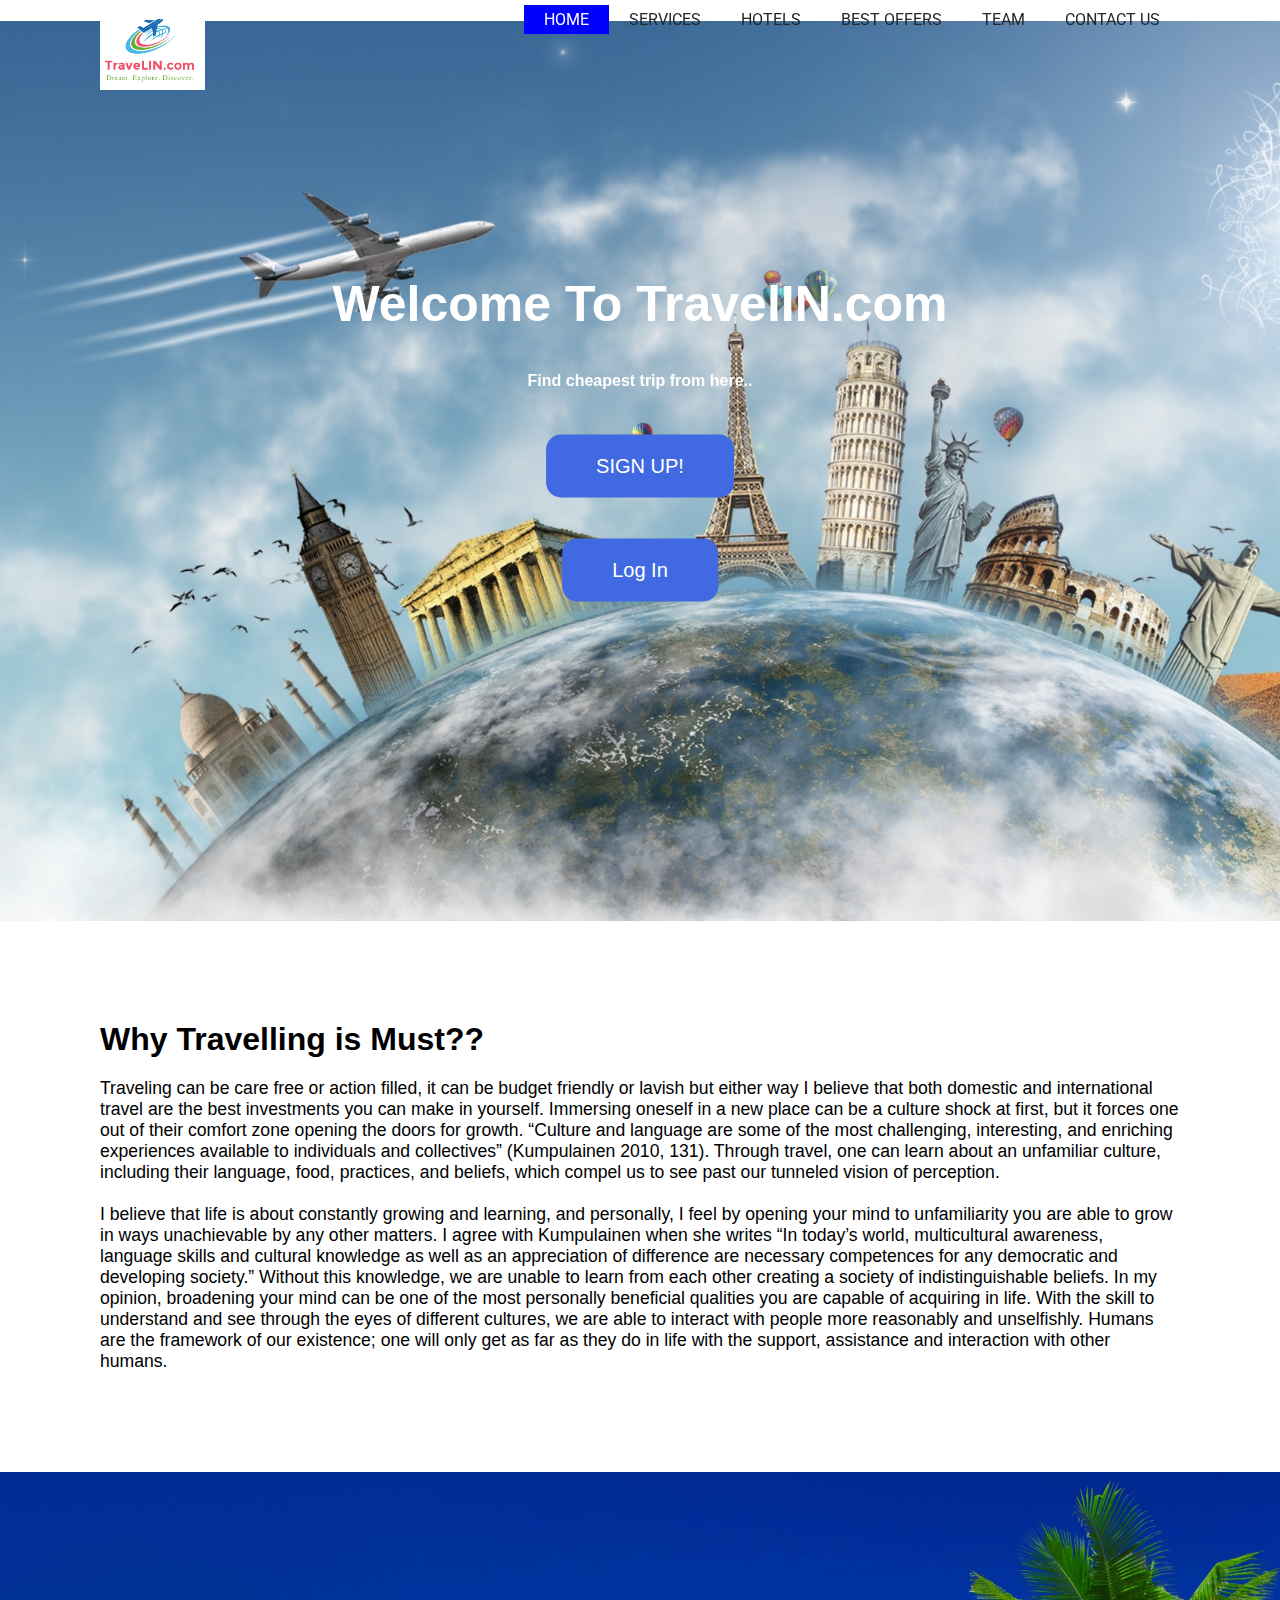
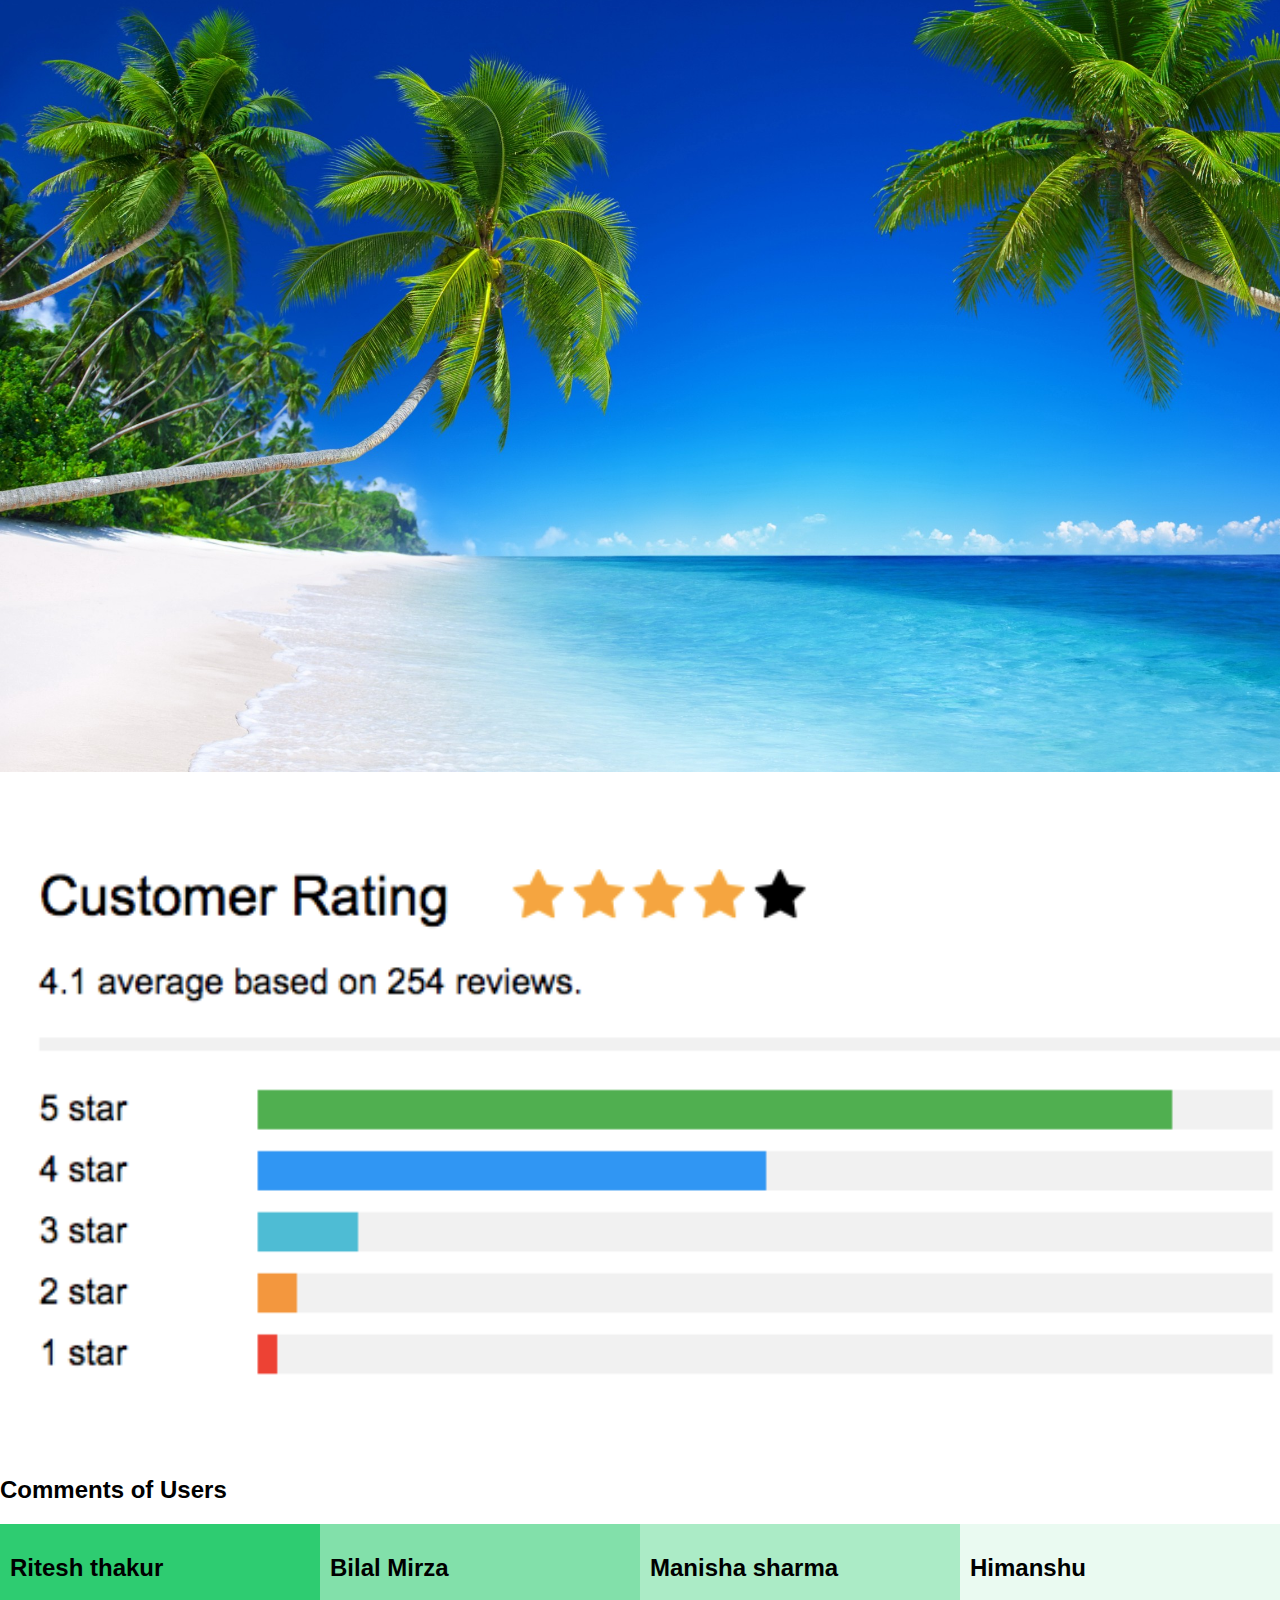
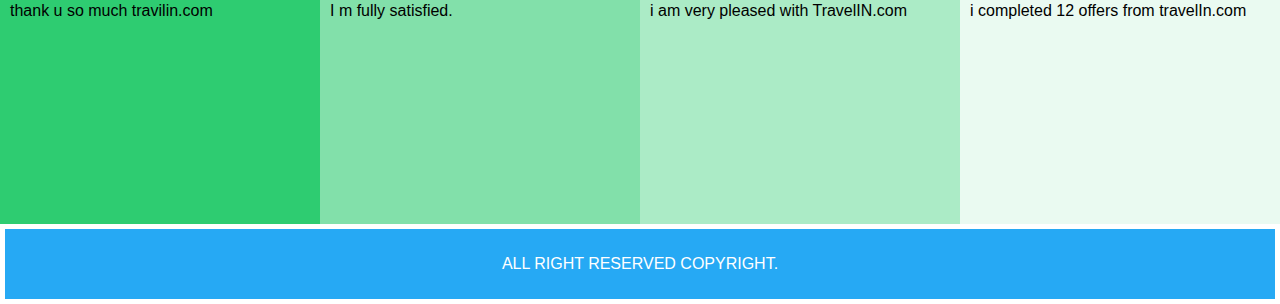
<file: Index.htm>
<!doctype html>
<html>
<head>
<title> Faishu tourism | Mohammad Faisal </title>
    <link rel="stylesheet" href="style.css">
    </head>
<body>
<nav>
    <div class="logo">
    <img src="travelin.png">
    </div>
    <ul>
        <li> <a href="#" class="active"> Home</a></li>
        <li> <a href="https://www.pandadoc.com/website-standard-terms-and-conditions-template/"> services</a></li>
        <li> <a href="http://preview.themeforest.net/item/travelz-mega-travel-tour-booking-html5-template/full_screen_preview/21155210?redirect_back=true&ref=cirvitis"> Hotels</a></li>
        <li> <a href="best%20offers.html"> Best OFFERS</a></li>
        <li> <a href="Team.html"> Team</a></li>
        <li> <a href="contactyus.htm">Contact US</a></li>
    </ul>
    </nav>
    <section class="sec1">
        <h1> Welcome To TravelIN.com</h1>
        <h4> Find cheapest trip from here..</h4>
        <button style="font-size: 20px"> <a href="signup.html">SIGN UP!</a></button>
        <pre>
        </pre>
        <button style="font-size: 20px"> <a href="signup.html">Log In</a></button>
        
    </section>
    <section class="content">
        <h1> Why Travelling is Must??</h1>
    <p> Traveling can be care free or action filled, it can be budget friendly or lavish but either way I believe that both domestic and international travel are the best investments you can make in yourself. Immersing oneself in a new place can be a culture shock at first, but it forces one out of their comfort zone opening the doors for growth. “Culture and language are some of the most challenging, interesting, and enriching experiences available to individuals and collectives” (Kumpulainen 2010, 131). Through travel, one can learn about an unfamiliar culture, including their language, food, practices, and beliefs, which compel us to see past our tunneled vision of perception.<br><br>
        I believe that life is about constantly growing and learning, and personally, I feel by opening your mind to unfamiliarity you are able to grow in ways unachievable by any other matters. I agree with Kumpulainen when she writes “In today’s world, multicultural awareness, language skills and cultural knowledge as well as an appreciation of difference are necessary competences for any democratic and developing so­ciety.” Without this knowledge, we are unable to learn from each other creating a society of indistinguishable beliefs. In my opinion, broadening your mind can be one of the most personally beneficial qualities you are capable of acquiring in life. With the skill to understand and see through the eyes of different cultures, we are able to interact with people more reasonably and unselfishly. Humans are the framework of our existence; one will only get as far as they do in life with the support, assistance and interaction with other humans.
        </p>
    </section>
    <section class="sec3"></section>
    <pre>
    
    </pre>
    <section class="sec4"></section>
    <section class="sec5"></section>
    <pre>
    
    </pre>
    <h2>Comments of Users</h2>
    <div class="row">
  <div class="column" style="background-color:#2ECC71;">
    <h2>Ritesh thakur</h2>
    <p> thank u so much travilin.com</p>
  </div>
  <div class="column" style="background-color:#82E0AA;">
    <h2>Bilal Mirza</h2>
    <p>I m fully satisfied. </p>
  </div>
  <div class="column" style="background-color:#ABEBC6;">
    <h2>Manisha sharma</h2>
    <p>i am very pleased with TravelIN.com</p>
  </div>
  <div class="column" style="background-color:#EAFAF1;">
    <h2>Himanshu</h2>
    <p>i completed 12 offers from travelIn.com</p>
  </div>
</div>
</body>
<footer>
    <p align="middle" ><font color="white"> ALL RIGHT RESERVED COPYRIGHT.</font></p>
    </footer>
</html>
</file>
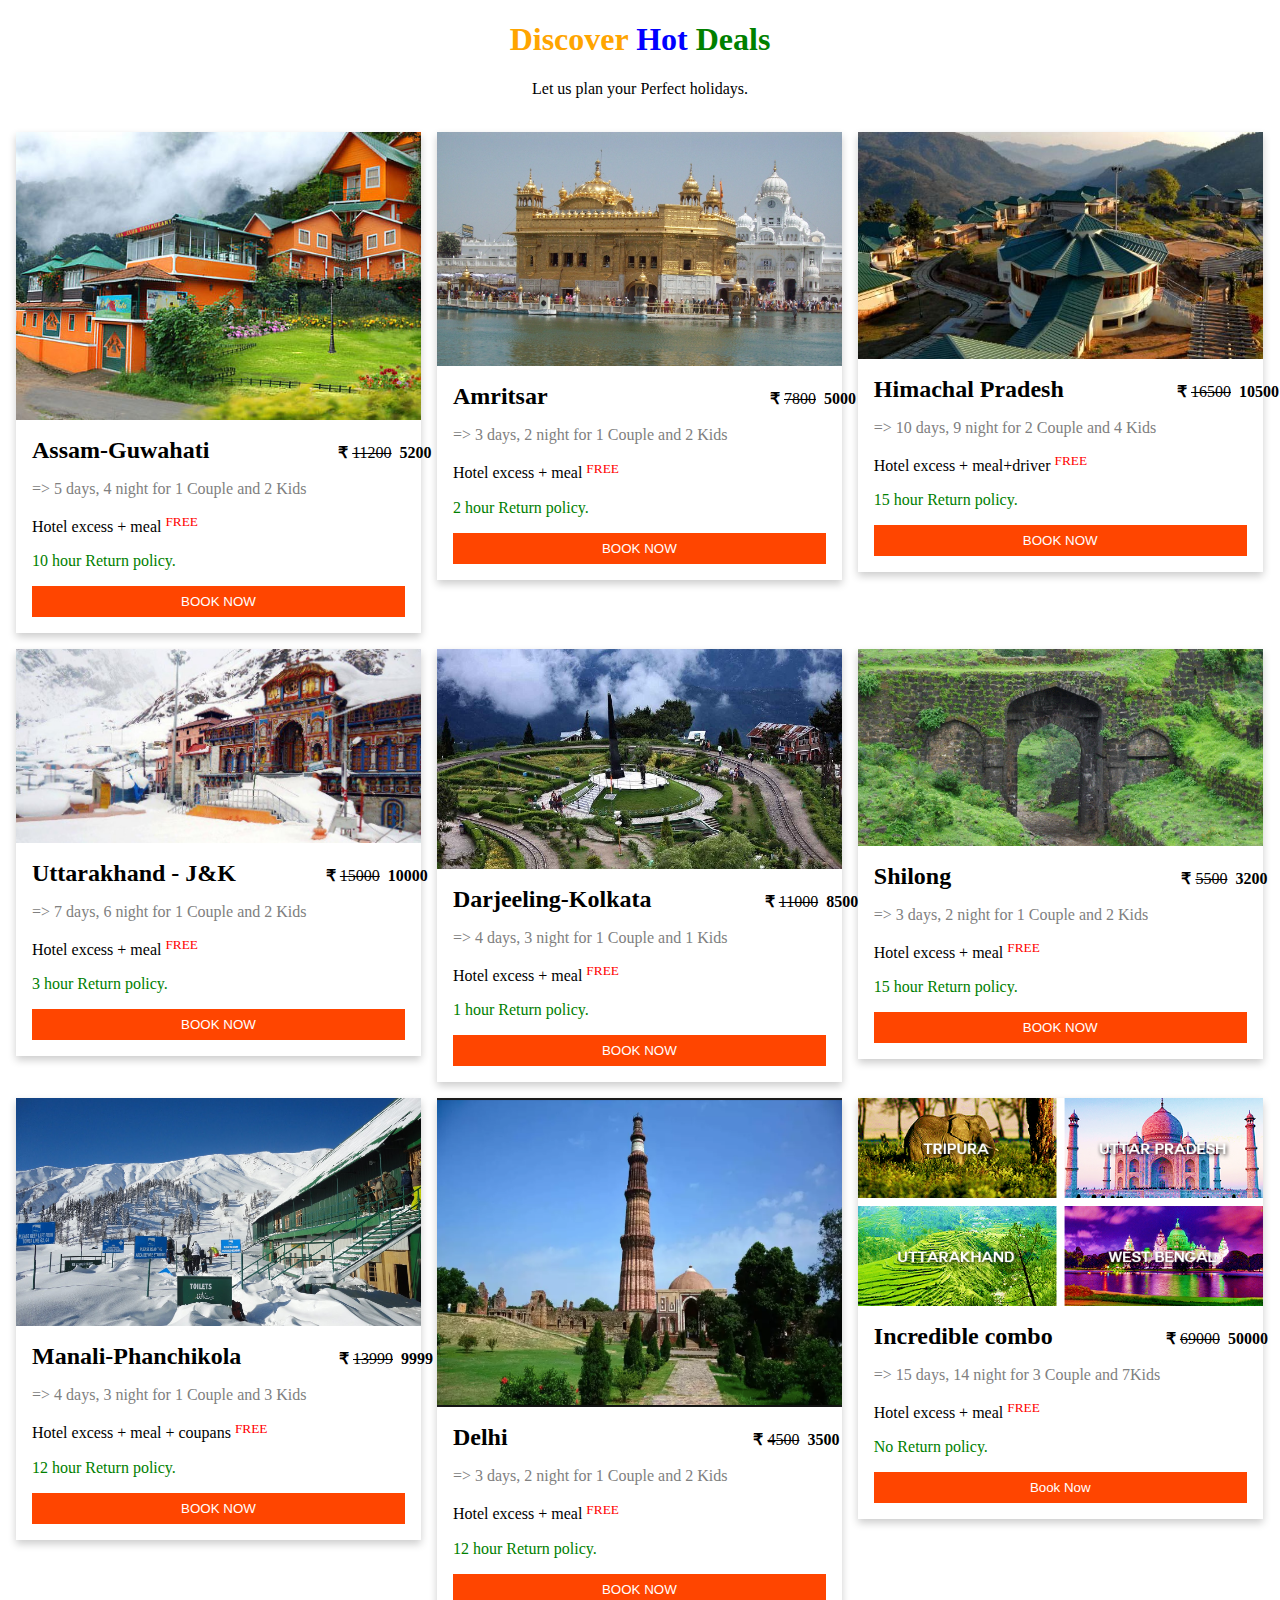
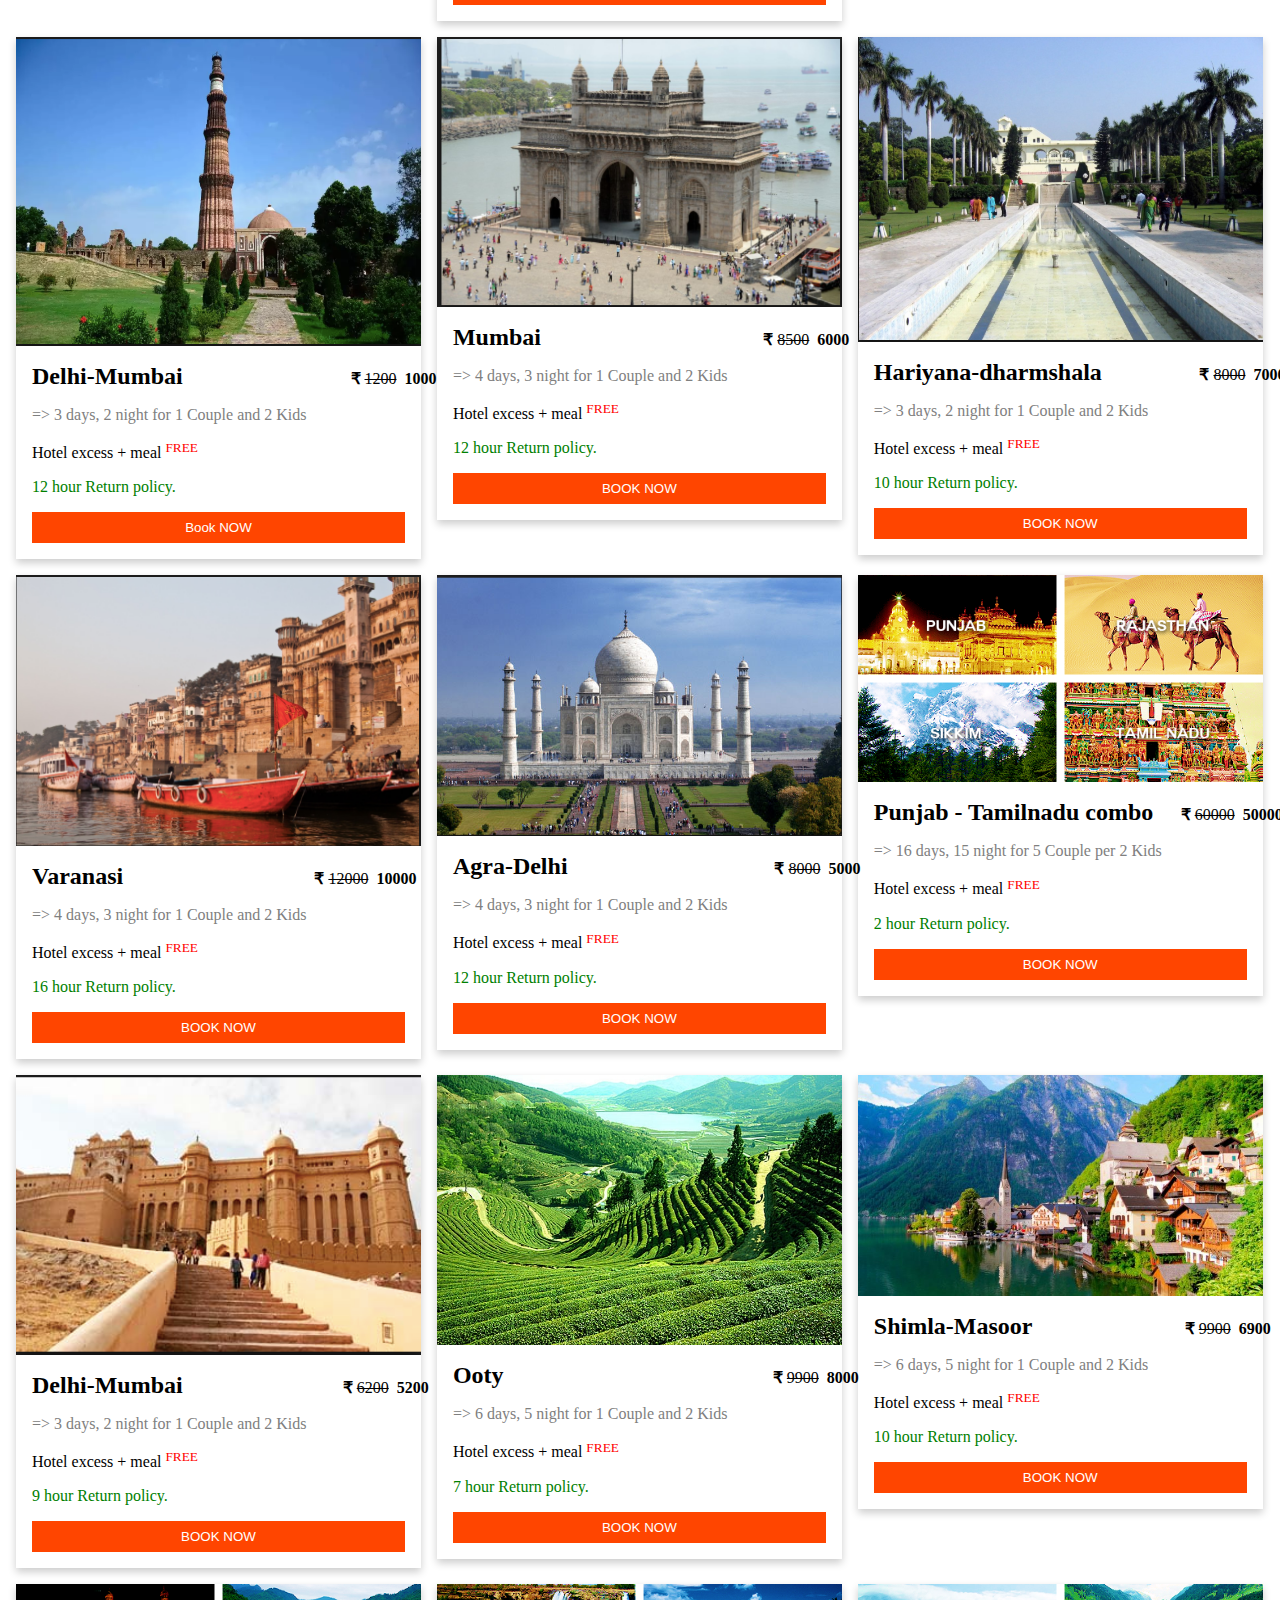
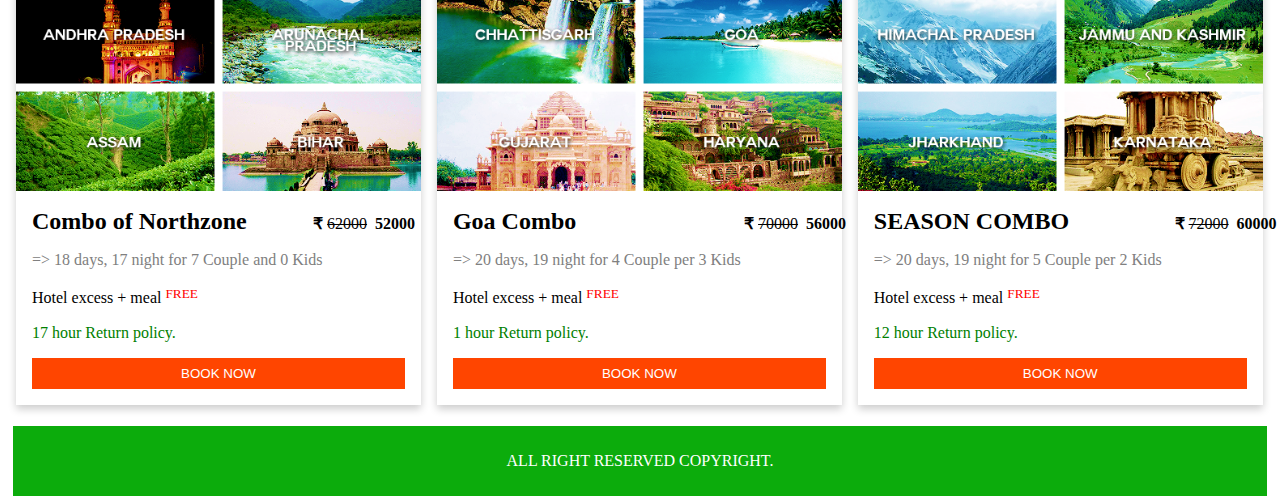
<file: best offers.html>
<!DOCTYPE html>
<html>
<head>
    
<meta name="viewport" content="width=device-width, initial-scale=1">
<style>
html {
  box-sizing: border-box;
}

*, *:before, *:after {
  box-sizing: inherit;
}

.column {
  float: left;
  width: 33.3%;
  margin-bottom: 16px;
  padding: 0 8px;
}

@media screen and (max-width: 650px) {
  .column {
    width: 100%;
    display: block;
  }
}

.card {
  box-shadow: 0 4px 8px 0 rgba(0, 0, 0, 0.2);
}

.container {
  padding: 0 16px;
}

.container::after, .row::after {
  content: "";
  clear: both;
  display: table;
}

.title {
  color: grey;
}

.button {
  border: none;
  outline: 0;
  display: inline-block;
  padding: 8px;
  color: white;
  background-color: orangered;
  text-align: center;
  cursor: pointer;
  width: 100%;
}

.button:hover {
  background-color: green;
}
    
footer{
    margin: 5px;
    padding: 10px;
    background-color: #0CAC0C;
}

</style>
</head>
<body>

    <h1 align="center"><font color="orange">Discover</font> <font color="blue"> Hot</font><font color="green"> Deals</font></h1>
<p align="center">Let us plan your Perfect holidays.</p>
<br>

<div class="row">
  <div class="column">
    <div class="card">
      <img src="abcd.png" alt="faisal" style="width:100%">
      <div class="container">
        <pre><font face="times new roman" size="5"><b>Assam-Guwahati</b></font>                <font face="verdana"><strong> &#8377; </strong><del>11200</del><b>  5200</b></font></pre>
        <p class="title"> => 5 days, 4 night for 1 Couple and 2 Kids</p>
          <p>Hotel excess + meal <font color="Red"><sup>FREE</sup></font></p>
          <p><font face="verdana" color="green">10 hour Return policy.</font></p>
        <p><button class="button">BOOK NOW</button></p>
      </div>
    </div>
    </div>
  

  <div class="column">
    <div class="card">
      <img src="101.png" alt="akhil" style="width:100%">
      <div class="container">
          <pre><font face="times new roman" size="5"><b>Amritsar</b></font>                            <font face="verdana"><strong> &#8377; </strong><del>7800</del><b>  5000</b></font></pre>
        <p class="title"> => 3 days, 2 night for 1 Couple and 2 Kids</p>
          <p>Hotel excess + meal <font color="Red"><sup>FREE</sup></font></p>
          <p><font face="verdana" color="green">2 hour Return policy.</font></p>
        <p><button class="button">BOOK NOW</button></p>
      </div>
    </div>
    </div>
  
    
   <div class="column">
    <div class="card">
      <img src="102.png" alt="akhil" style="width:100%">
      <div class="container">
          <pre><font face="times new roman" size="5"><b>Himachal Pradesh</b></font>              <font face="verdana"><strong> &#8377; </strong><del>16500</del><b>  10500</b></font></pre>
        <p class="title"> => 10 days, 9 night for 2 Couple and 4 Kids</p>
          <p>Hotel excess + meal+driver <font color="Red"><sup>FREE</sup></font></p>
          <p><font face="verdana" color="green">15 hour Return policy.</font></p>
        <p><button class="button">BOOK NOW</button></p>
      </div>
    </div>
  </div> 
    </div>
    <div class="row">
  <div class="column">
    <div class="card">
      <img src="103.png" alt="faisal" style="width:100%">
      <div class="container">
        <pre><font face="times new roman" size="5"><b>Uttarakhand - J&amp;K</b></font>           <font face="verdana"><strong> &#8377; </strong><del>15000</del><b>  10000</b></font></pre>
        <p class="title"> => 7 days, 6 night for 1 Couple and 2 Kids</p>
          <p>Hotel excess + meal <font color="Red"><sup>FREE</sup></font></p>
          <p><font face="verdana" color="green">3 hour Return policy.</font></p>
        <p><button class="button">BOOK NOW</button></p>
      </div>
    </div>
    </div>
  

  <div class="column">
    <div class="card">
      <img src="104.png" alt="akhil" style="width:100%">
      <div class="container">
          <pre><font face="times new roman" size="5"><b>Darjeeling-Kolkata</b></font>              <font face="verdana"><strong> &#8377; </strong><del>11000</del><b>  8500</b></font></pre>
        <p class="title"> => 4 days, 3 night for 1 Couple and 1 Kids</p>
          <p>Hotel excess + meal <font color="Red"><sup>FREE</sup></font></p>
          <p><font face="verdana" color="green">1 hour Return policy.</font></p>
        <p><button class="button">BOOK NOW</button></p>
      </div>
    </div>
    </div>
  
    
   <div class="column">
    <div class="card">
      <img src="105.png" alt="akhil" style="width:100%">
      <div class="container">
          <pre><font face="times new roman" size="5"><b>Shilong</b></font>                             <font face="verdana"><strong> &#8377; </strong><del>5500</del><b>  3200</b></font></pre>
        <p class="title"> => 3 days, 2 night for 1 Couple and 2 Kids</p>
          <p>Hotel excess + meal <font color="Red"><sup>FREE</sup></font></p>
          <p><font face="verdana" color="green">15 hour Return policy.</font></p>
        <p><button class="button">BOOK NOW</button></p>
      </div>
    </div>
  </div> 
    </div><div class="row">
  <div class="column">
    <div class="card">
      <img src="106.jpg" alt="faisal" style="width:100%">
      <div class="container">
        <pre><font face="times new roman" size="5"><b>Manali-Phanchikola</b></font>            <font face="verdana"><strong> &#8377; </strong><del>13999</del><b>  9999</b></font></pre>
        <p class="title"> => 4 days, 3 night for 1 Couple and 3 Kids</p>
          <p>Hotel excess + meal + coupans <font color="Red"><sup>FREE</sup></font></p>
          <p><font face="verdana" color="green">12 hour Return policy.</font></p>
        <p><button class="button">BOOK NOW</button></p>
      </div>
    </div>
    </div>
  

  <div class="column">
    <div class="card">
      <img src="107.png" alt="akhil" style="width:100%">
      <div class="container">
          <pre><font face="times new roman" size="5"><b>Delhi</b></font>                               <font face="verdana"><strong> &#8377; </strong><del>4500</del><b>  3500</b></font></pre>
        <p class="title"> => 3 days, 2 night for 1 Couple and 2 Kids</p>
          <p>Hotel excess + meal <font color="Red"><sup>FREE</sup></font></p>
          <p><font face="verdana" color="green">12 hour Return policy.</font></p>
        <p><button class="button">BOOK NOW</button></p>
      </div>
    </div>
    </div>
  
    
   <div class="column">
    <div class="card">
      <img src="121.png" alt="akhil" style="width:100%">
      <div class="container">
          <pre><font face="times new roman" size="5"><b>Incredible combo</b></font>              <font face="verdana"><strong> &#8377; </strong><del>69000</del><b>  50000</b></font></pre>
        <p class="title"> => 15 days, 14 night for 3 Couple and 7Kids</p>
          <p>Hotel excess + meal <font color="Red"><sup>FREE</sup></font></p>
          <p><font face="verdana" color="green"> No Return policy.</font></p>
        <p><button class="button">Book Now</button></p>
      </div>
    </div>
  </div> 
    </div><div class="row">
  <div class="column">
    <div class="card">
      <img src="107.png" alt="faisal" style="width:100%">
      <div class="container">
        <pre><font face="times new roman" size="5"><b>Delhi-Mumbai</b></font>                     <font face="verdana"><strong> &#8377; </strong><del>1200</del><b>  1000</b></font></pre>
        <p class="title"> => 3 days, 2 night for 1 Couple and 2 Kids</p>
          <p>Hotel excess + meal <font color="Red"><sup>FREE</sup></font></p>
          <p><font face="verdana" color="green">12 hour Return policy.</font></p>
        <p><button class="button">Book NOW</button></p>
      </div>
    </div>
    </div>
  

  <div class="column">
    <div class="card">
      <img src="108.png" alt="akhil" style="width:100%">
      <div class="container">
          <pre><font face="times new roman" size="5"><b>Mumbai</b></font>                            <font face="verdana"><strong> &#8377; </strong><del>8500</del><b>  6000</b></font></pre>
        <p class="title"> => 4 days, 3 night for 1 Couple and 2 Kids</p>
          <p>Hotel excess + meal <font color="Red"><sup>FREE</sup></font></p>
          <p><font face="verdana" color="green">12 hour Return policy.</font></p>
        <p><button class="button">BOOK NOW</button></p>
      </div>
    </div>
    </div>
  
    
   <div class="column">
    <div class="card">
      <img src="109.png" alt="akhil" style="width:100%">
      <div class="container">
          <pre><font face="times new roman" size="5"><b>Hariyana-dharmshala</b></font>            <font face="verdana"><strong> &#8377; </strong><del>8000</del><b>  7000</b></font></pre>
        <p class="title"> => 3 days, 2 night for 1 Couple and 2 Kids</p>
          <p>Hotel excess + meal <font color="Red"><sup>FREE</sup></font></p>
          <p><font face="verdana" color="green">10 hour Return policy.</font></p>
        <p><button class="button">BOOK NOW</button></p>
      </div>
    </div>
  </div> 
    </div>
    <div class="row">
  <div class="column">
    <div class="card">
      <img src="110.png" alt="faisal" style="width:100%">
      <div class="container">
        <pre><font face="times new roman" size="5"><b>Varanasi</b></font>                        <font face="verdana"><strong> &#8377; </strong><del>12000</del><b>  10000</b></font></pre>
        <p class="title"> => 4 days, 3 night for 1 Couple and 2 Kids</p>
          <p>Hotel excess + meal <font color="Red"><sup>FREE</sup></font></p>
          <p><font face="verdana" color="green">16 hour Return policy.</font></p>
        <p><button class="button">BOOK NOW</button></p>
      </div>
    </div>
    </div>
  

  <div class="column">
    <div class="card">
      <img src="111.png" alt="akhil" style="width:100%">
      <div class="container">
          <pre><font face="times new roman" size="5"><b>Agra-Delhi</b></font>                          <font face="verdana"><strong> &#8377; </strong><del>8000</del><b>  5000</b></font></pre>
        <p class="title"> => 4 days, 3 night for 1 Couple and 2 Kids</p>
          <p>Hotel excess + meal <font color="Red"><sup>FREE</sup></font></p>
          <p><font face="verdana" color="green">12 hour Return policy.</font></p>
        <p><button class="button">BOOK NOW</button></p>
      </div>
    </div>
    </div>
  
    
   <div class="column">
    <div class="card">
      <img src="120.png" alt="akhil" style="width:100%">
      <div class="container">
          <pre><font face="times new roman" size="5"><b>Punjab - Tamilnadu combo</b></font>   <font face="verdana"><strong> &#8377; </strong><del>60000</del><b>  50000</b></font></pre>
        <p class="title"> => 16 days, 15 night for 5 Couple per 2 Kids</p>
          <p>Hotel excess + meal <font color="Red"><sup>FREE</sup></font></p>
          <p><font face="verdana" color="green">2 hour Return policy.</font></p>
        <p><button class="button">BOOK NOW</button></p>
      </div>
    </div>
  </div> 
    </div>
    <div class="row">
  <div class="column">
    <div class="card">
      <img src="112.png" alt="faisal" style="width:100%">
      <div class="container">
        <pre><font face="times new roman" size="5"><b>Delhi-Mumbai</b></font>                    <font face="verdana"><strong> &#8377; </strong><del>6200</del><b>  5200</b></font></pre>
        <p class="title"> => 3 days, 2 night for 1 Couple and 2 Kids</p>
          <p>Hotel excess + meal <font color="Red"><sup>FREE</sup></font></p>
          <p><font face="verdana" color="green">9 hour Return policy.</font></p>
        <p><button class="button">BOOK NOW</button></p>
      </div>
    </div>
    </div>
  

  <div class="column">
    <div class="card">
      <img src="113.png" alt="akhil" style="width:100%">
      <div class="container">
          <pre><font face="times new roman" size="5"><b>Ooty</b></font>                                  <font face="verdana"><strong> &#8377; </strong><del>9900</del><b>  8000</b></font></pre>
        <p class="title"> => 6 days, 5 night for 1 Couple and 2 Kids</p>
          <p>Hotel excess + meal <font color="Red"><sup>FREE</sup></font></p>
          <p><font face="verdana" color="green">7 hour Return policy.</font></p>
        <p><button class="button">BOOK NOW</button></p>
      </div>
    </div>
    </div>
  
    
   <div class="column">
    <div class="card">
      <img src="114.png" alt="akhil" style="width:100%">
      <div class="container">
          <pre><font face="times new roman" size="5"><b>Shimla-Masoor</b></font>                   <font face="verdana"><strong> &#8377; </strong><del>9900</del><b>  6900</b></font></pre>
        <p class="title"> => 6 days, 5 night for 1 Couple and 2 Kids</p>
          <p>Hotel excess + meal <font color="Red"><sup>FREE</sup></font></p>
          <p><font face="verdana" color="green">10 hour Return policy.</font></p>
        <p><button class="button">BOOK NOW</button></p>
      </div>
    </div>
  </div> 
    </div>
    <div class="row">
  <div class="column">
    <div class="card">
      <img src="115.png" alt="faisal" style="width:100%">
      <div class="container">
        <pre><font face="times new roman" size="5"><b>Combo of Northzone</b></font>        <font face="verdana"><strong> &#8377; </strong><del>62000</del><b>  52000</b></font></pre>
        <p class="title"> => 18 days, 17 night for 7 Couple and 0 Kids</p>
          <p>Hotel excess + meal <font color="Red"><sup>FREE</sup></font></p>
          <p><font face="verdana" color="green">17 hour Return policy.</font></p>
        <p><button class="button">BOOK NOW</button></p>
      </div>
    </div>
    </div>
  

  <div class="column">
    <div class="card">
      <img src="116.png" alt="akhil" style="width:100%">
      <div class="container">
          <pre><font face="times new roman" size="5"><b>Goa Combo</b></font>                     <font face="verdana"><strong> &#8377; </strong><del>70000</del><b>  56000</b></font></pre>
        <p class="title"> => 20 days, 19 night for 4 Couple per 3 Kids</p>
          <p>Hotel excess + meal <font color="Red"><sup>FREE</sup></font></p>
          <p><font face="verdana" color="green">1 hour Return policy.</font></p>
        <p><button class="button">BOOK NOW</button></p>
      </div>
    </div>
    </div>
  
    
   <div class="column">
    <div class="card">
      <img src="117.png" alt="akhil" style="width:100%">
      <div class="container">
          <pre><font face="times new roman" size="5"><b>SEASON COMBO</b></font>             <font face="verdana"><strong> &#8377; </strong><del>72000</del><b>  60000</b></font></pre>
        <p class="title"> => 20 days, 19 night for 5 Couple per 2 Kids</p>
          <p>Hotel excess + meal <font color="Red"><sup>FREE</sup></font></p>
          <p><font face="verdana" color="green">12 hour Return policy.</font></p>
        <p><button class="button">BOOK NOW</button></p>
      </div>
    </div>
  </div> 
    </div>
    </body>
    <footer>
    <p align="middle" ><font color="white"> ALL RIGHT RESERVED COPYRIGHT.</font></p>
    </footer>
</html>
</file>
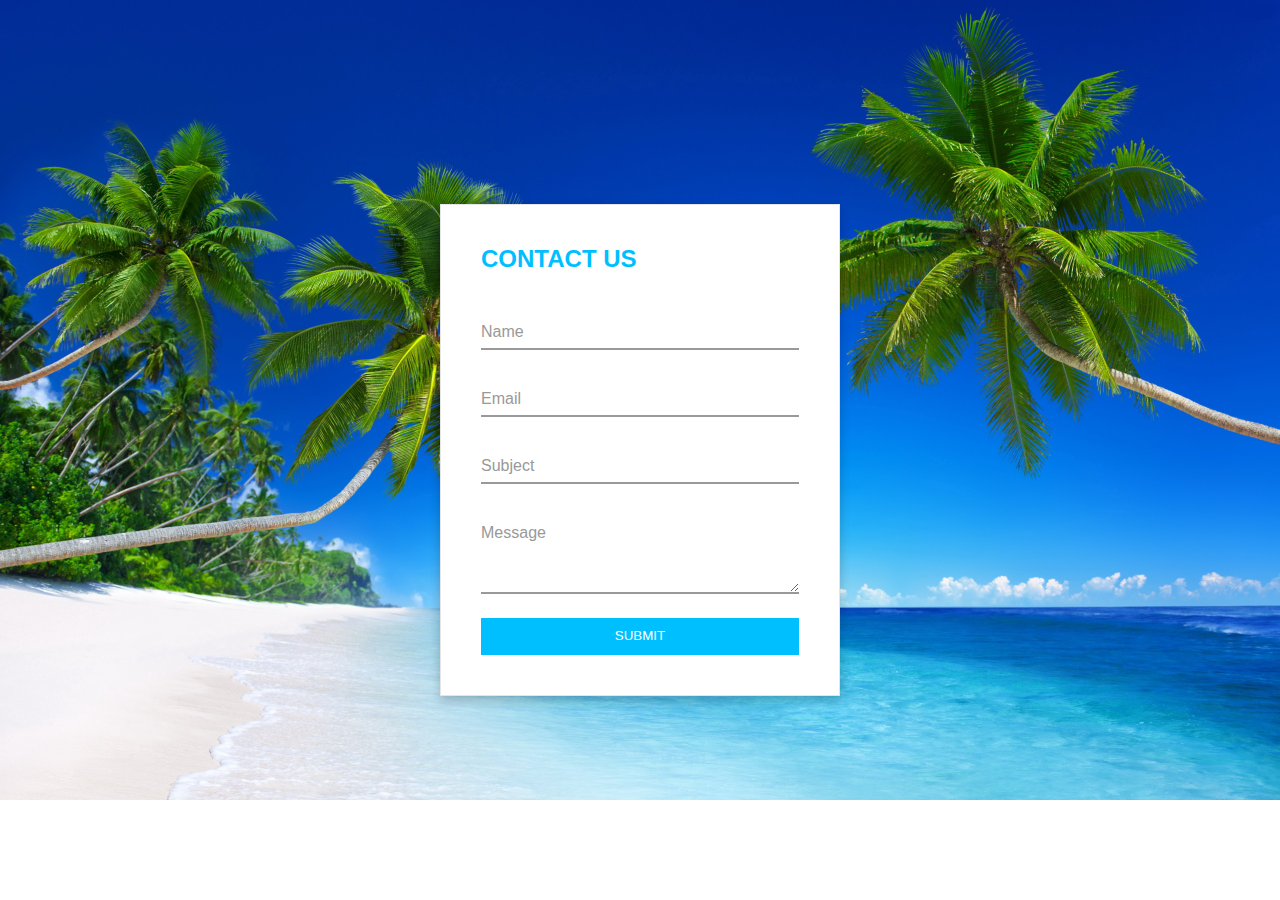
<file: contactyus.htm>
<!Doctype html>
<html>
    <head>
        <title> Contact us | Mohammad Faisal</title>
        <meta charset="utf-8">
        <link rel="stylesheet" href="style2.css">
    </head>
    <body>
        <div class="box">
            <h2> Contact us</h2>
            <form>
            <div>
                <input type="text" name="" required="">
                <label> Name </label>
                </div>
                <div>
                <input type="email" name="" required="">
                <label> Email </label>
                </div>
                <div>
                <input type="text" name="" required="">
                <label> Subject </label>
                </div>
                <div>
                    <textarea required=""></textarea>
                    <label> Message </label>
                </div>
                <input type="submit" name="">
            </form>
        </div>
    </body>
</html>
</file>
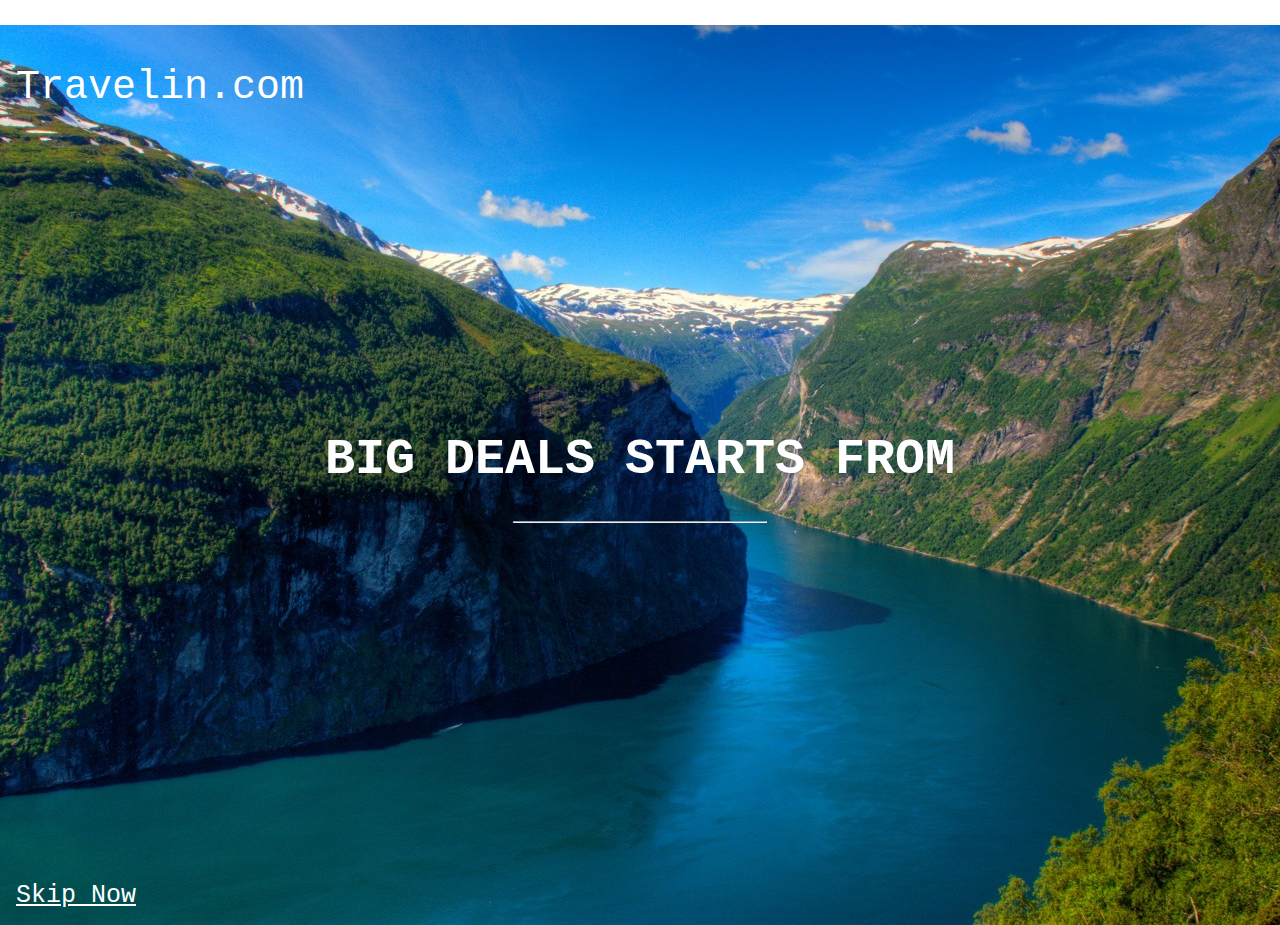
<file: front.html>
<!DOCTYPE html>
<html>
<style>
body, html {
    height: 100%;
    margin: 0;
}

.bgimg {
    background-image: url('front12.png');
    height: 100%;
    background-position: center;
    background-size: cover;
    position: relative;
    color: white;
    font-family: "Courier New", Courier, monospace;
    font-size: 25px;
}

.topleft {
    position: absolute;
    font-size: 40px;
    top: 0;
    left: 16px;
}

.bottomleft p a {
    position: absolute;
    color: white;
    bottom: 15px;
    left: 16px;
}

.middle {
    position: absolute;
    top: 50%;
    left: 50%;
    transform: translate(-50%, -50%);
    text-align: center;
}

hr {
    margin: auto;
    width: 40%;
}
</style>
<body>

<div class="bgimg">
  <div class="topleft">
    <p>Travelin.com</p>
  </div>
  <div class="middle">
    <h1>BIG DEALS STARTS FROM</h1>
    <hr>
    <p id="demo" style="font-size:30px"></p>
  </div>
  <div class="bottomleft">
      <p><a href="Index.htm">Skip Now</a></p>
  </div>
</div>

<script>
// Set the date we're counting down to
var countDownDate = new Date("Jan 5, 2019 15:37:25").getTime();

// Update the count down every 1 second
var countdownfunction = setInterval(function() {

    // Get todays date and time
    var now = new Date().getTime();
    
    // Find the distance between now an the count down date
    var distance = countDownDate - now;
    
    // Time calculations for days, hours, minutes and seconds
    var days = Math.floor(distance / (1000 * 60 * 60 * 24));
    var hours = Math.floor((distance % (1000 * 60 * 60 * 24)) / (1000 * 60 * 60));
    var minutes = Math.floor((distance % (1000 * 60 * 60)) / (1000 * 60));
    var seconds = Math.floor((distance % (1000 * 60)) / 1000);
    
    // Output the result in an element with id="demo"
    document.getElementById("demo").innerHTML = days + "d " + hours + "h "
    + minutes + "m " + seconds + "s ";
    
    // If the count down is over, write some text 
    if (distance < 0) {
        clearInterval(countdownfunction);
        document.getElementById("demo").innerHTML = "EXPIRED";
    }
}, 1000);
</script>

</body>
</html>
</file>
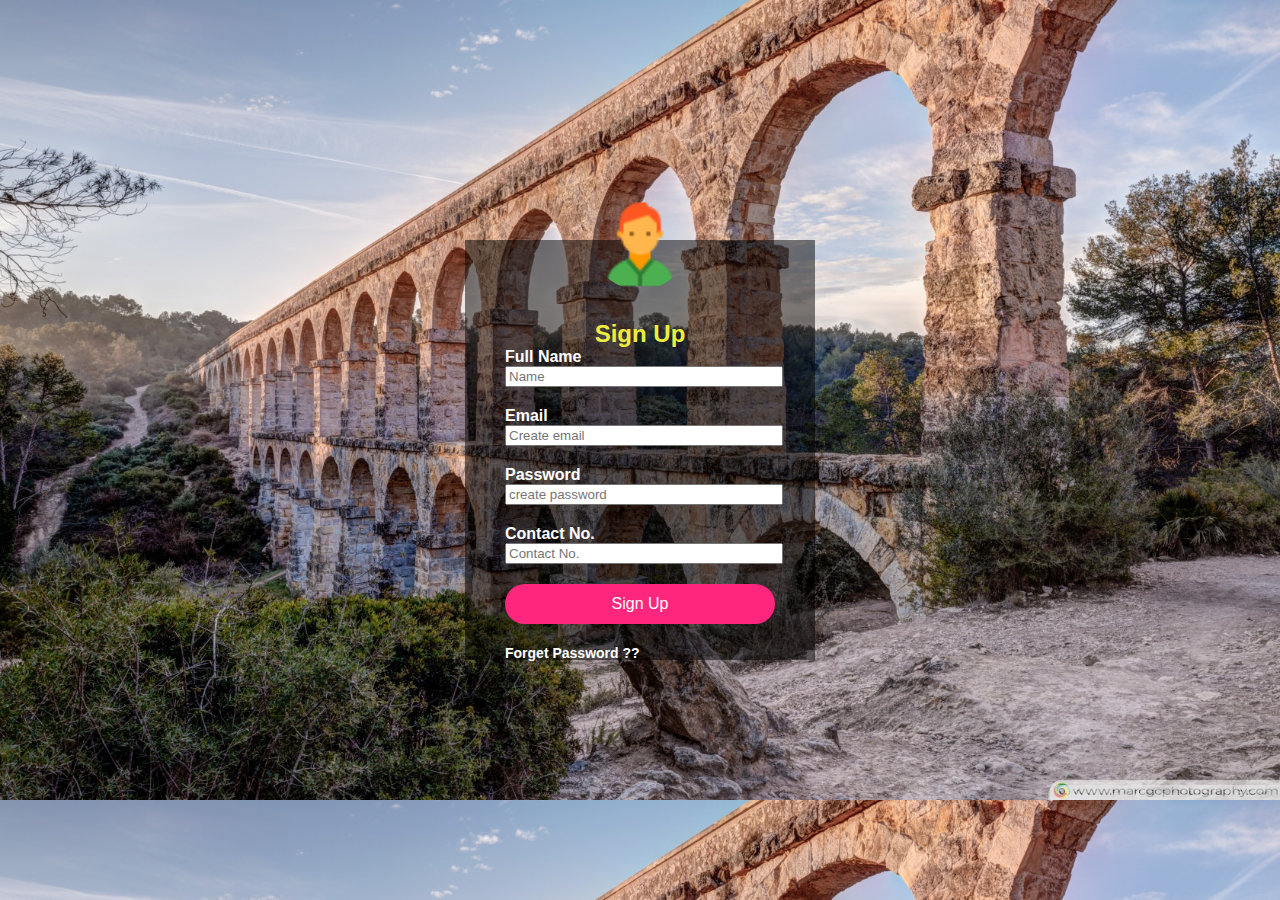
<file: signup.html>
<!doctype html>
<html>
    <head>
        <title>
            Sign up | travellin.com
        </title>
        
        <style>
            body{
                margin: 0;
                padding: 0;
                background: url(Images44.png);
                background-size: cover;
                font-family: sans-serif;
            }
            .signup {
               position: absolute;
                top:50%;
                left: 50%;
                transform: translate(-50%, -50%);
                width: 350px;
                height:420px;
                padding: 80px 40px;
                box-sizing: border-box;
                background: rgba(0,0,0,.5);
                
            }
            .user{
                width: 100px;
                height: 100px;
                border-radius: 50%;
                overflow: hidden;
                position: absolute;
                top: calc(-100px/2);
                left: calc(50% - 50px);
            }
            h2{
                margin: 0;
                padding: 0,0,20px;
                color: #eded40;
                text-align: center;
            }
            .signup p {
                margin: 0;
                padding: 0;
                font-weight: bold;
                color: #fff;
            }
            .signup input{
                width: 100%;
                margin-bottom: 20px;
            }
            .signup input[type="text"],
            .signup input[type"email"],
            .signup input[type="password"],
            .signup input[type="text"]
            {
                border: none;
                border-bottom: 1px solid #fff;
                background: transparent;
                outline: none;
                height: 40px;
                color: #fff;
                font-size: 10px;
            }
            :: placeholder{
                color: rgba(255,255, 255, .5);
                
            }
            .signup input[type="submit"]
            {
                border: none;
                outline: none;
                height: 40px;
                color: #fff;
                font-size: 16px;
                background: #ff267e;
                cursor: pointer;
                border-radius: 20px;
                
            }
            .signup input[type="submit"]: hover
            {
                background: #efed40;
                color: #262626;
            }
            .signup a
            {
                color: #fff;
                font-size: 14px;
                font-weight: bold;
                text-decoration: none;
                
}
       
        </style>
    </head>
    <body>
        
        <div class="signup">
            
                <img src="icons8-account-48.png" class="user"/>
                <h2> Sign Up</h2>
            <form>
                <p> Full Name</p>
                <input type="text" name="" value="" placeholder="Name" id=""/>
                <p> Email </p>
                <input type="email" name="" value="" placeholder="Create email" id=""/>
                <p> Password</p>
                <input type="password" name="" value="" placeholder="create password" id=""/>
                <p> Contact No.</p>
                <input type="text" name="" value="" placeholder="Contact No." id=""/>
                <input type="submit" name=""  value="Sign Up" placeholder="" id="login"/>
                <a href="#"> Forget Password ??</a>
            </form>
        </div>
    </body>
</html>
</file>
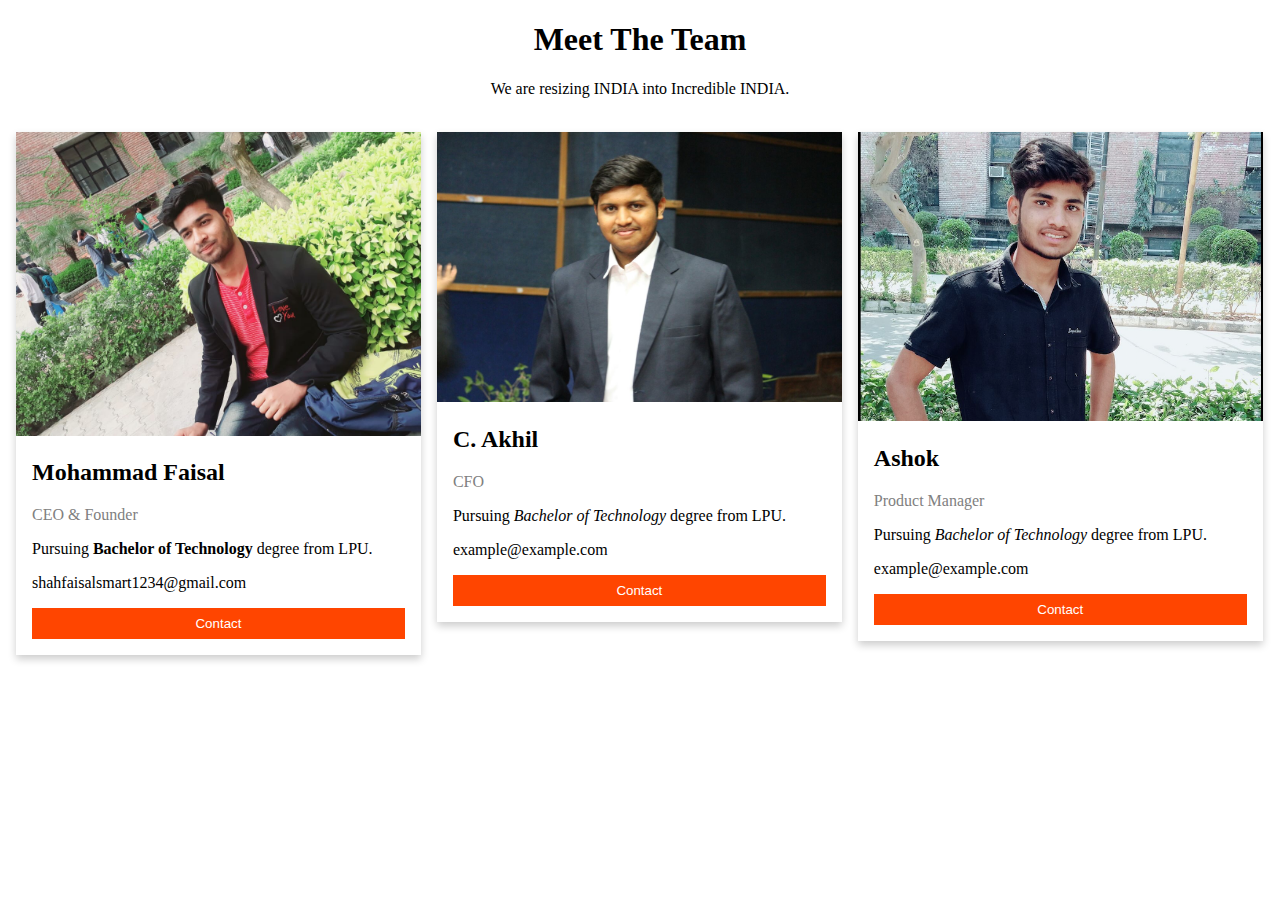
<file: Team.html>
<!DOCTYPE html>
<html>
<head>
    
<meta name="viewport" content="width=device-width, initial-scale=1">
<style>
html {
  box-sizing: border-box;
}

*, *:before, *:after {
  box-sizing: inherit;
}

.column {
  float: left;
  width: 33.3%;
  margin-bottom: 16px;
  padding: 0 8px;
}

@media screen and (max-width: 650px) {
  .column {
    width: 100%;
    display: block;
  }
}

.card {
  box-shadow: 0 4px 8px 0 rgba(0, 0, 0, 0.2);
}

.container {
  padding: 0 16px;
}

.container::after, .row::after {
  content: "";
  clear: both;
  display: table;
}

.title {
  color: grey;
}

.button {
  border: none;
  outline: 0;
  display: inline-block;
  padding: 8px;
  color: white;
  background-color: orangered;
  text-align: center;
  cursor: pointer;
  width: 100%;
}

.button:hover {
  background-color: green;
}
</style>
</head>
<body>

<h1 align="center">Meet The Team</h1>
<p align="center">We are resizing INDIA into Incredible INDIA.</p>
<br>

<div class="row">
  <div class="column">
    <div class="card">
      <img src="M .jpeg" alt="faisal" style="width:100%">
      <div class="container">
        <h2>Mohammad Faisal</h2>
        <p class="title">CEO & Founder</p>
          <p>Pursuing <b>Bachelor of Technology</b> degree from LPU.</p>
        <p>shahfaisalsmart1234@gmail.com</p>
        <p><button class="button">Contact</button></p>
      </div>
    </div>
  </div>

  <div class="column">
    <div class="card">
      <img src="ak.jpeg" alt="akhil" style="width:100%">
      <div class="container">
        <h2>C. Akhil</h2>
        <p class="title">CFO</p>
        <p>Pursuing <i>Bachelor of Technology</i> degree from LPU.</p>
        <p>example@example.com</p>
        <p><button class="button">Contact</button></p>
      </div>
    </div>
  </div>
  <div class="column">
    <div class="card">
      <img src="ashok.png" alt="John" style="width:100%">
      <div class="container">
        <h2>Ashok </h2>
        <p class="title">Product Manager</p>
        <p>Pursuing <i>Bachelor of Technology</i> degree from LPU.</p>
        <p>example@example.com</p>
        <p><button class="button">Contact</button></p>
      </div>
    </div>
  </div>
</div>

</body>
</html>
</file>
<file: style.css>
@import url('https://fonts.googleapis.com/css?family=Roboto:700');
body{
    margin: 0;
    padding: 0;
    font-family: sans-serif;
}
nav{
    position: fixed;
    top: 0;
    left: 0;
    width: 100%;
    height: 100px;
    padding: 10px 100px;
    box-sizing: border-box;
    transition: .5s;
        
}
nav.black{
    background: rgba(0,0,0,.8);
    height: 80px;
    padding: 10px,50px;
}
nav .logo{
    float: left;
}
nav .logo img{
    height: 80px;
    transition: .5s;
    
}
nav.black.logo img{
    height: :60px;
    
}
nav ul {
    float: right;
    margin: 0;
    padding: 0;
    display: flex;
    
}
nav ul li {
    list-style: none;
}
nav ul li a{
    list-style; 80px;
    color: #262626;
    padding: 5px 20px;
    font-family: 'Roboto', sans-serif;
    text-decoration: none;
    text-transform: uppercase;
    transition: .5s; 
}
nav.black ul li a{
    color: #fff;
    line-height: 60px;
}
nav ul li a.active,
nav ul li a:hover{
    color: #fff;
    background: blue;
}
section.sec1{
    width: 100%;
    height: 100vh;
     background: url("travel_the_world-wallpaper-2048x1152.png");
    background-size: cover;
    
}
section.sec1 h1{
    position: absolute;
    font-size: 50px;
    top: 30%;
    left: 50%;
    transform: translate(-50%, -50%);
    text-align: center;
    color: white;
    
}
section.sec1 h4{
    position: relative;
    top: 40%;
    left: 50%;
    transform: translate(-50%, -50%);
    text-align: center;
    color: white;
}
section.sec1 button {
  padding: 20px 50px;
  margin: 0;
  position: relative;  
  border: none;
  border-radius: 15px;
  outline: 0;  
  display: block;
  top: 45%;
  left: 50%;
  transform: translate(-50%, -50%);  
  color: white;
  background-color: royalblue;
  cursor: pointer;
}
section.sec1 button a{
    text-decoration: none;
    color: white;
    
}
section.sec1 button:hover,
section.sec1 button a:hover{
    background-color: white;
    color: royalblue;
}
section.sec3{
    width: 100%;
    height: 100vh;
     background: url("tropical_beach_paradise_5k-2560x1600.png");
    background-size: cover;
    
}
section.sec4{
    position: relative;
    width: 100%;
    height: 65vh;
    background: url("rating.png");
    background-size: cover;
    
}
section.content{
   padding: 100px;
    
}
section.content h1{
    margin: 0;
    padding: 0;
    font-size: 2em;
}
section.content p{
    margin: 20px 0 0;
    padding: 0;
    font-size: 1.1em;
}
* {
    box-sizing: border-box;
}

/* Create four equal columns that floats next to each other */
.column {
    float: left;
    width: 25%;
    padding: 10px;
    height: 300px; /* Should be removed. Only for demonstration */
}

/* Clear floats after the columns */
.row:after {
    content: "";
    display: table;
    clear: both;
}
footer{
    margin: 5px;
    padding: 10px;
    background-color: #26A9F4;
}
</file>
<file: style2.css>
body
{
    margin: 0;
    padding: 0;
    font-family: sans-serif;
    background: url("tropical_beach_paradise_5k-2560x1600.png");
    background-repeat: no-repeat;
    background-size: cover;
}
.box
{
    position: absolute;
    top: 50%;
    left: 50%;
    transform: translate(-50%, -50%);
    width: 400px;
    background: #fff;
    padding: 40px;
    box-sizing: border-box;
    border: 1px solid rgba(0,0,0,.1);
    box-shadow: 0 5px 10px rgba(0,0,0,.2);
}
.box h2{
    margin: 0 0 40px;
    padding: 0;
    color: deepskyblue;
    text-transform: uppercase;
}
.box input
{
    padding: 10px 0;
    margin-bottom: 30px;
}
.box textarea
{
    height: 80px;
    padding: 10px 0;
    margin-bottom: 40px;
    
}
.box input,
.box textarea
{
    width: 100%;
    box-sizing: border-box;
    box-shadow: none;
    border: none;
    border-bottom: 2px solid #999;
}
.box textarea
{
    margin-bottom: 20px;
    
}
.box input[type="submit"]
{
    border-bottom: none;
    cursor: pointer;
    background: deepskyblue;
    color: #fff;
    margin-bottom: 0;
    text-transform: uppercase;
}
.box form div
{
    position: relative;
}
.box form div label
{
    position: absolute;
    top: 10px;
    left: 0;
    color: #999;
    transition: .5s;
    pointer-events: none;
}
.box input :focus ~ label,
.box textarea:focus ~ label,
.box input:valid ~ label,
.box textarea:valid ~ label{
    top: -12px;
    left: 0;
    color: deepskyblue;
    font-size: 12px;
    font-weight: bold;
}
.box input:focus,
.box textarea:focus,
.box input:valid,
.box textarea:valid
{
    border-bottom: 2px solid deepskyblue;
    
}
</file>
